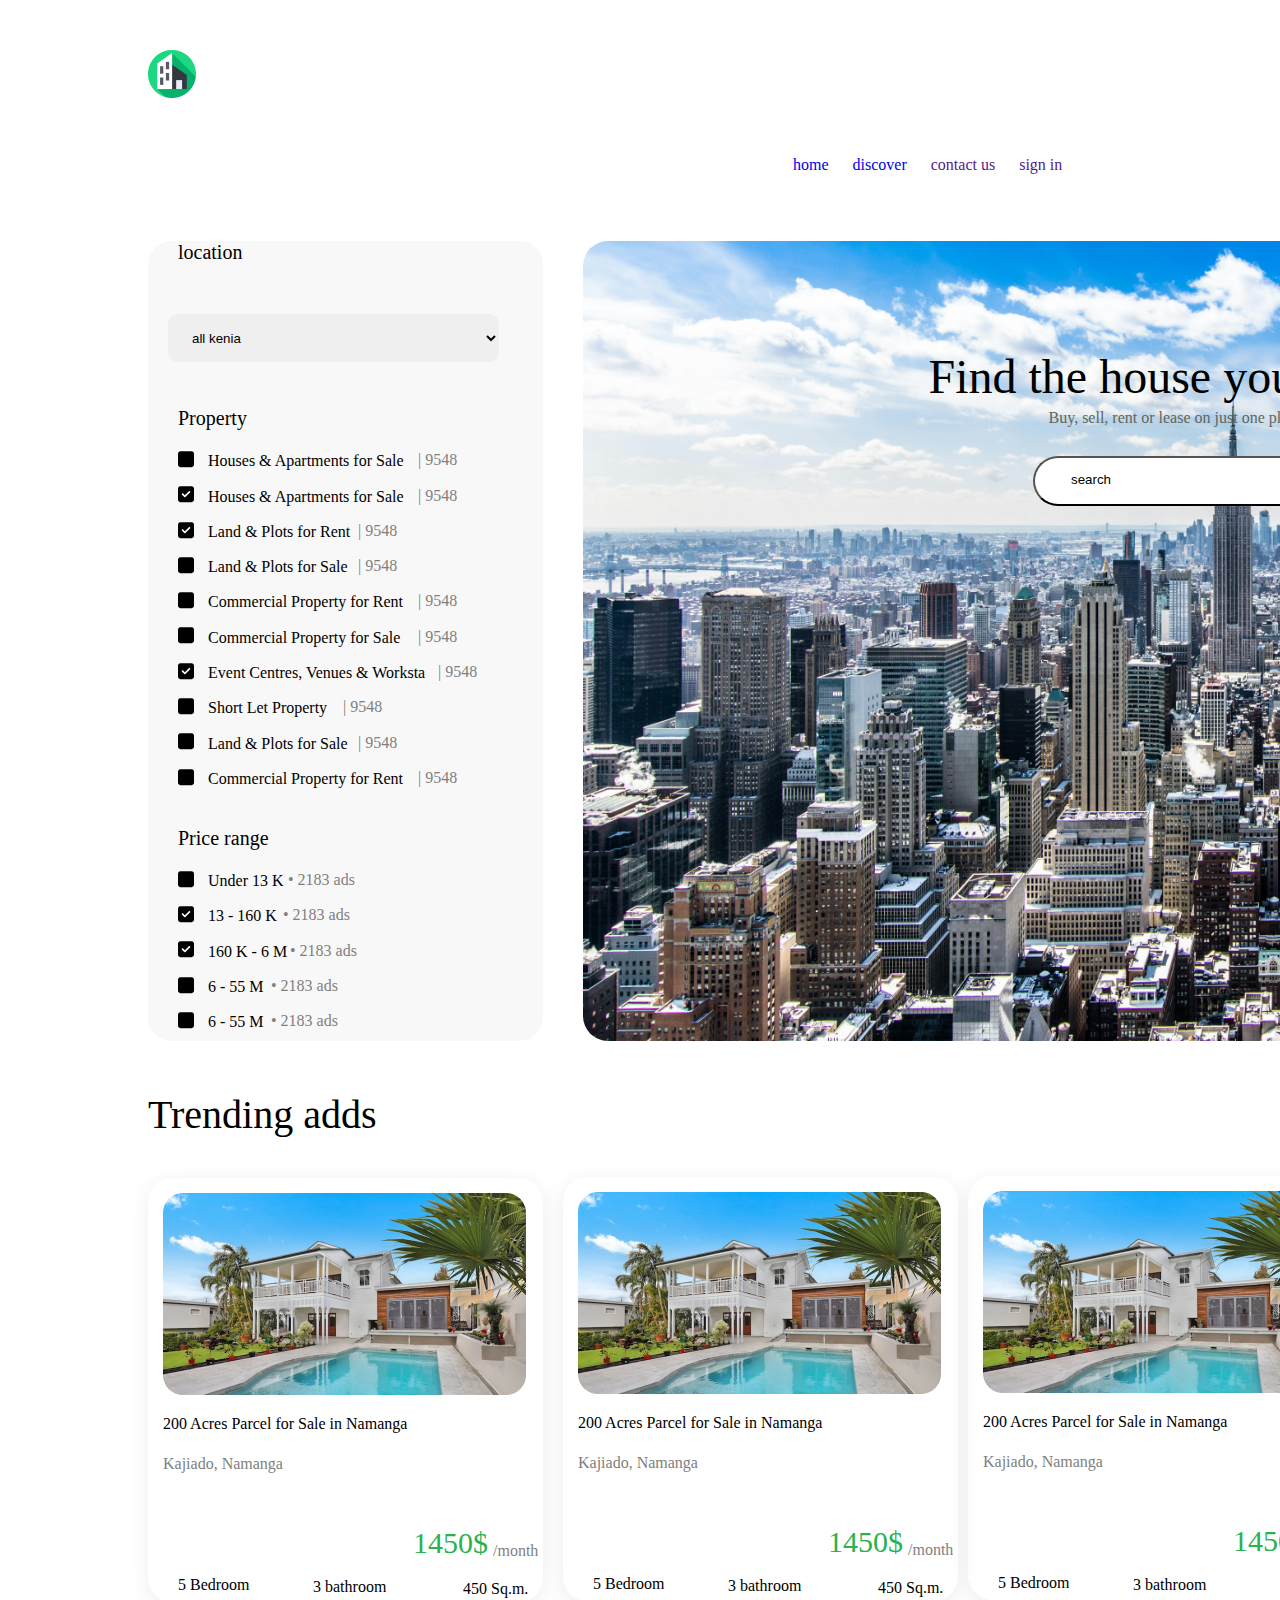
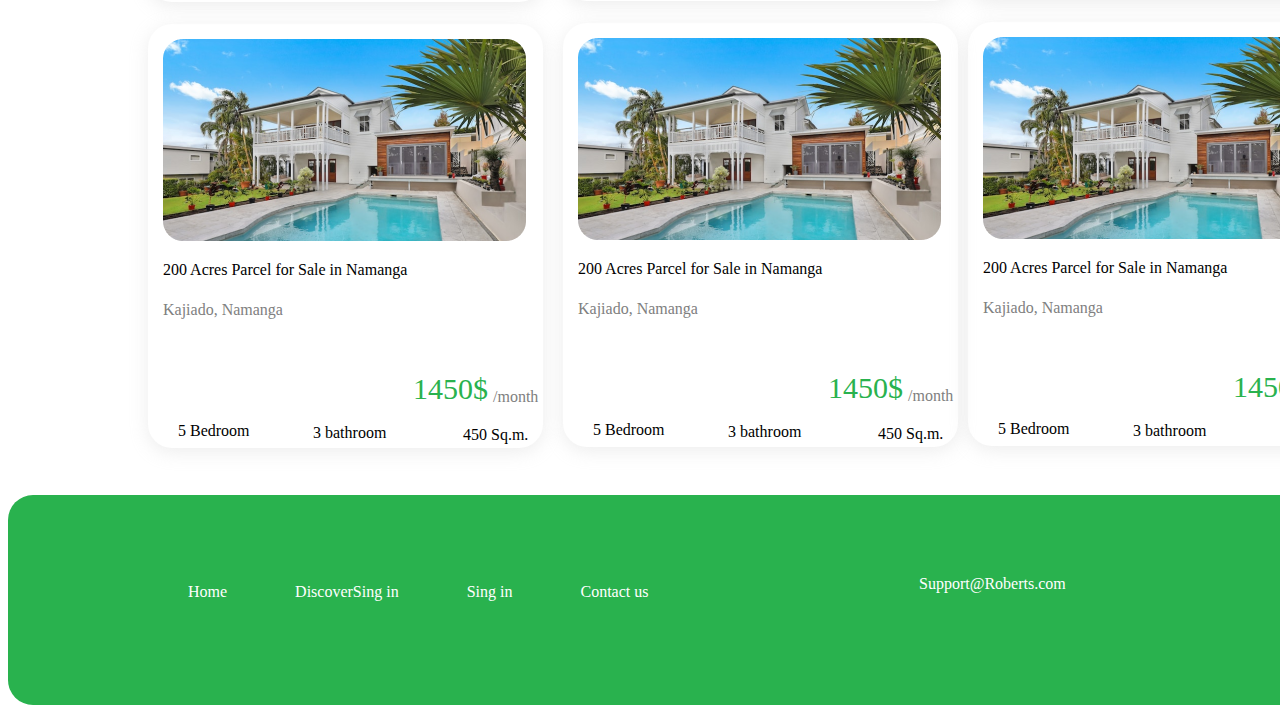
<file: chemi/index.html>
<!DOCTYPE html>
<html lang="en">

<head>
    <meta charset="UTF-8">
    <meta name="viewport" content="width=device-width, initial-scale=1.0">
    <title>Document</title>
    <link rel="stylesheet" href="style.css">
</head>

<body>
    <header>
        <img class="f1" src="foto/apartment (1) 1logo.png" alt="">
        <div class="d1">
            <a class="p1" href="index.html">home</a>
            <a class="p1" href="discover.html">discover</a>
            <a class="p1" href="">contact us</a>
            <a class="p1" href="">sign in</a>
        </div>
        <button class="b1">sell something</button>
    </header>
    <main>
        <div class="d2">
            <p class="p5">location</p>
            <select class="b2">
                <option>all kenia</option>
            </select>
            <p class="p2">Property</p>
            <svg class="l1" xmlns="http://www.w3.org/2000/svg" viewBox="0 0 448 512"><!--!Font Awesome Free 6.5.2 by @fontawesome - https://fontawesome.com License - https://fontawesome.com/license/free Copyright 2024 Fonticons, Inc.--><path d="M0 96C0 60.7 28.7 32 64 32H384c35.3 0 64 28.7 64 64V416c0 35.3-28.7 64-64 64H64c-35.3 0-64-28.7-64-64V96z"/></svg>
            <p class="p3">Houses & Apartments for Sale</p>
            <p class="p4">| 9548</p>
            <svg class="l2" xmlns="http://www.w3.org/2000/svg" viewBox="0 0 448 512"><!--!Font Awesome Free 6.5.2 by @fontawesome - https://fontawesome.com License - https://fontawesome.com/license/free Copyright 2024 Fonticons, Inc.--><path d="M64 32C28.7 32 0 60.7 0 96V416c0 35.3 28.7 64 64 64H384c35.3 0 64-28.7 64-64V96c0-35.3-28.7-64-64-64H64zM337 209L209 337c-9.4 9.4-24.6 9.4-33.9 0l-64-64c-9.4-9.4-9.4-24.6 0-33.9s24.6-9.4 33.9 0l47 47L303 175c9.4-9.4 24.6-9.4 33.9 0s9.4 24.6 0 33.9z"/></svg>
            <p class="p3">Houses & Apartments for Sale</p>
            <p class="p4">| 9548</p>
            <svg class="l2" xmlns="http://www.w3.org/2000/svg" viewBox="0 0 448 512"><!--!Font Awesome Free 6.5.2 by @fontawesome - https://fontawesome.com License - https://fontawesome.com/license/free Copyright 2024 Fonticons, Inc.--><path d="M64 32C28.7 32 0 60.7 0 96V416c0 35.3 28.7 64 64 64H384c35.3 0 64-28.7 64-64V96c0-35.3-28.7-64-64-64H64zM337 209L209 337c-9.4 9.4-24.6 9.4-33.9 0l-64-64c-9.4-9.4-9.4-24.6 0-33.9s24.6-9.4 33.9 0l47 47L303 175c9.4-9.4 24.6-9.4 33.9 0s9.4 24.6 0 33.9z"/></svg>
            <p class="p3">Land & Plots for Rent</p>
            <p class="p6">| 9548</p>
            <svg class="l2" xmlns="http://www.w3.org/2000/svg" viewBox="0 0 448 512"><!--!Font Awesome Free 6.5.2 by @fontawesome - https://fontawesome.com License - https://fontawesome.com/license/free Copyright 2024 Fonticons, Inc.--><path d="M0 96C0 60.7 28.7 32 64 32H384c35.3 0 64 28.7 64 64V416c0 35.3-28.7 64-64 64H64c-35.3 0-64-28.7-64-64V96z"/></svg>
            <p class="p3">Land & Plots for Sale</p>
            <p class="p6">| 9548</p>
            <svg class="l2" xmlns="http://www.w3.org/2000/svg" viewBox="0 0 448 512"><!--!Font Awesome Free 6.5.2 by @fontawesome - https://fontawesome.com License - https://fontawesome.com/license/free Copyright 2024 Fonticons, Inc.--><path d="M0 96C0 60.7 28.7 32 64 32H384c35.3 0 64 28.7 64 64V416c0 35.3-28.7 64-64 64H64c-35.3 0-64-28.7-64-64V96z"/></svg>
            <p class="p3">Commercial Property for Rent</p>
            <p class="p4">| 9548</p>
            <svg class="l2" xmlns="http://www.w3.org/2000/svg" viewBox="0 0 448 512"><!--!Font Awesome Free 6.5.2 by @fontawesome - https://fontawesome.com License - https://fontawesome.com/license/free Copyright 2024 Fonticons, Inc.--><path d="M0 96C0 60.7 28.7 32 64 32H384c35.3 0 64 28.7 64 64V416c0 35.3-28.7 64-64 64H64c-35.3 0-64-28.7-64-64V96z"/></svg>
            <p class="p3">Commercial Property for Sale</p>
            <p class="p4">| 9548</p>
            <svg class="l2" xmlns="http://www.w3.org/2000/svg" viewBox="0 0 448 512"><!--!Font Awesome Free 6.5.2 by @fontawesome - https://fontawesome.com License - https://fontawesome.com/license/free Copyright 2024 Fonticons, Inc.--><path d="M64 32C28.7 32 0 60.7 0 96V416c0 35.3 28.7 64 64 64H384c35.3 0 64-28.7 64-64V96c0-35.3-28.7-64-64-64H64zM337 209L209 337c-9.4 9.4-24.6 9.4-33.9 0l-64-64c-9.4-9.4-9.4-24.6 0-33.9s24.6-9.4 33.9 0l47 47L303 175c9.4-9.4 24.6-9.4 33.9 0s9.4 24.6 0 33.9z"/></svg>
            <p class="p3">Event Centres, Venues & Worksta</p>
            <p class="p7">| 9548</p>
            <svg class="l2" xmlns="http://www.w3.org/2000/svg" viewBox="0 0 448 512"><!--!Font Awesome Free 6.5.2 by @fontawesome - https://fontawesome.com License - https://fontawesome.com/license/free Copyright 2024 Fonticons, Inc.--><path d="M0 96C0 60.7 28.7 32 64 32H384c35.3 0 64 28.7 64 64V416c0 35.3-28.7 64-64 64H64c-35.3 0-64-28.7-64-64V96z"/></svg>
            <p class="p3">Short Let Property</p>
            <p class="p8">| 9548</p>
            <svg class="l2" xmlns="http://www.w3.org/2000/svg" viewBox="0 0 448 512"><!--!Font Awesome Free 6.5.2 by @fontawesome - https://fontawesome.com License - https://fontawesome.com/license/free Copyright 2024 Fonticons, Inc.--><path d="M0 96C0 60.7 28.7 32 64 32H384c35.3 0 64 28.7 64 64V416c0 35.3-28.7 64-64 64H64c-35.3 0-64-28.7-64-64V96z"/></svg>
            <p class="p3">Land & Plots for Sale</p>
            <p class="p6">| 9548</p>
            <svg class="l2" xmlns="http://www.w3.org/2000/svg" viewBox="0 0 448 512"><!--!Font Awesome Free 6.5.2 by @fontawesome - https://fontawesome.com License - https://fontawesome.com/license/free Copyright 2024 Fonticons, Inc.--><path d="M0 96C0 60.7 28.7 32 64 32H384c35.3 0 64 28.7 64 64V416c0 35.3-28.7 64-64 64H64c-35.3 0-64-28.7-64-64V96z"/></svg>
            <p class="p3">Commercial Property for Rent</p>
            <p class="p4">| 9548</p>
            <p class="p9">Price range</p>
            <svg class="l2" xmlns="http://www.w3.org/2000/svg" viewBox="0 0 448 512"><!--box--><path d="M0 96C0 60.7 28.7 32 64 32H384c35.3 0 64 28.7 64 64V416c0 35.3-28.7 64-64 64H64c-35.3 0-64-28.7-64-64V96z"/></svg>
            <p class="p3">Under 13 K </p>
            <p class="p10">• 2183 ads</p>
            <svg class="l2" xmlns="http://www.w3.org/2000/svg" viewBox="0 0 448 512"><!--check box--><path d="M64 32C28.7 32 0 60.7 0 96V416c0 35.3 28.7 64 64 64H384c35.3 0 64-28.7 64-64V96c0-35.3-28.7-64-64-64H64zM337 209L209 337c-9.4 9.4-24.6 9.4-33.9 0l-64-64c-9.4-9.4-9.4-24.6 0-33.9s24.6-9.4 33.9 0l47 47L303 175c9.4-9.4 24.6-9.4 33.9 0s9.4 24.6 0 33.9z"/></svg>
            <p class="p3">13 - 160 K</p>
            <p class="p11">• 2183 ads</p>
            <svg class="l2" xmlns="http://www.w3.org/2000/svg" viewBox="0 0 448 512"><!--check box--><path d="M64 32C28.7 32 0 60.7 0 96V416c0 35.3 28.7 64 64 64H384c35.3 0 64-28.7 64-64V96c0-35.3-28.7-64-64-64H64zM337 209L209 337c-9.4 9.4-24.6 9.4-33.9 0l-64-64c-9.4-9.4-9.4-24.6 0-33.9s24.6-9.4 33.9 0l47 47L303 175c9.4-9.4 24.6-9.4 33.9 0s9.4 24.6 0 33.9z"/></svg>
            <p class="p3">160 K - 6 M </p>
            <p class="p12"> • 2183 ads</p>
            <svg class="l2" xmlns="http://www.w3.org/2000/svg" viewBox="0 0 448 512"><!--box--><path d="M0 96C0 60.7 28.7 32 64 32H384c35.3 0 64 28.7 64 64V416c0 35.3-28.7 64-64 64H64c-35.3 0-64-28.7-64-64V96z"/></svg>
            <p class="p3">6 - 55 M </p>
            <p class="p13">• 2183 ads</p>
            <svg class="l2" xmlns="http://www.w3.org/2000/svg" viewBox="0 0 448 512"><!--box--><path d="M0 96C0 60.7 28.7 32 64 32H384c35.3 0 64 28.7 64 64V416c0 35.3-28.7 64-64 64H64c-35.3 0-64-28.7-64-64V96z"/></svg>
            <p class="p3">6 - 55 M </p>
            <p class="p13">• 2183 ads</p>
        </div>
        <div class="container">
            <img class="foto1" src="foto/pexels-lkloeppel-466685.jpg" alt="">
            <div class="center">Find the house you want easily</div>
            <div class="center1">Buy, sell, rent or lease on just one platform</div>
            <button class="search">
                <p class="p25">search<svg class="logo5" xmlns="http://www.w3.org/2000/svg" viewBox="0 0 512 512"><!--!Font Awesome Free 6.5.2 by @fontawesome - https://fontawesome.com License - https://fontawesome.com/license/free Copyright 2024 Fonticons, Inc.--><path d="M416 208c0 45.9-14.9 88.3-40 122.7L502.6 457.4c12.5 12.5 12.5 32.8 0 45.3s-32.8 12.5-45.3 0L330.7 376c-34.4 25.2-76.8 40-122.7 40C93.1 416 0 322.9 0 208S93.1 0 208 0S416 93.1 416 208zM208 352a144 144 0 1 0 0-288 144 144 0 1 0 0 288z"/></svg></p>
            
            </button>
        </div>
        <p class="pp">Trending adds</p>
        <div class="d3">
            <img class="f3" src="foto/Rectangle 541.png" alt="">
            <p class="p14">200 Acres Parcel for Sale in Namanga</p>
            <p class="p15">Kajiado, Namanga</p>
            <p class="p16">1450$</p>
            <p class="p17">/month</p>
            <p class="p18">5 Bedroom</p>
            <p class="p19">3 bathroom</p>
            <p class="p20">450 Sq.m.</p>
        </div>
        <div class="d4">
            <img class="f3" src="foto/Rectangle 541.png" alt="">
            <p class="p14">200 Acres Parcel for Sale in Namanga</p>
            <p class="p15">Kajiado, Namanga</p>
            <p class="p16">1450$</p>
            <p class="p17">/month</p>
            <p class="p18">5 Bedroom</p>
            <p class="p19">3 bathroom</p>
            <p class="p20">450 Sq.m.</p>
        </div> 
        <div class="d5">
            <img class="f3" src="foto/Rectangle 541.png" alt="">
            <p class="p14">200 Acres Parcel for Sale in Namanga</p>
            <p class="p15">Kajiado, Namanga</p>
            <p class="p16">1450$</p>
            <p class="p17">/month</p>
            <p class="p18">5 Bedroom</p>
            <p class="p19">3 bathroom</p>
            <p class="p20">450 Sq.m.</p>
        </div> <div class="d6">
            <img class="f3" src="foto/Rectangle 541.png" alt="">
            <p class="p14">200 Acres Parcel for Sale in Namanga</p>
            <p class="p15">Kajiado, Namanga</p>
            <p class="p16">1450$</p>
            <p class="p17">/month</p>
            <p class="p18">5 Bedroom</p>
            <p class="p19">3 bathroom</p>
            <p class="p20">450 Sq.m.</p>
        </div>
        <div class="d7">
            <img class="f3" src="foto/Rectangle 541.png" alt="">
            <p class="p14">200 Acres Parcel for Sale in Namanga</p>
            <p class="p15">Kajiado, Namanga</p>
            <p class="p16">1450$</p>
            <p class="p17">/month</p>
            <p class="p18">5 Bedroom</p>
            <p class="p19">3 bathroom</p>
            <p class="p20">450 Sq.m.</p>
        </div>
        <div class="d8">
            <img class="f3" src="foto/Rectangle 541.png" alt="">
            <p class="p14">200 Acres Parcel for Sale in Namanga</p>
            <p class="p15">Kajiado, Namanga</p>
            <p class="p16">1450$</p>
            <p class="p17">/month</p>
            <p class="p18">5 Bedroom</p>
            <p class="p19">3 bathroom</p>
            <p class="p20">450 Sq.m.</p>
        </div> 
        <div class="d9">
            <img class="f3" src="foto/Rectangle 541.png" alt="">
            <p class="p14">200 Acres Parcel for Sale in Namanga</p>
            <p class="p15">Kajiado, Namanga</p>
            <p class="p16">1450$</p>
            <p class="p17">/month</p>
            <p class="p18">5 Bedroom</p>
            <p class="p19">3 bathroom</p>
            <p class="p20">450 Sq.m.</p>
        </div> 
        <div class="d10">
            <img class="f3" src="foto/Rectangle 541.png" alt="">
            <p class="p14">200 Acres Parcel for Sale in Namanga</p>
            <p class="p15">Kajiado, Namanga</p>
            <p class="p16">1450$</p>
            <p class="p17">/month</p>
            <p class="p18">5 Bedroom</p>
            <p class="p19">3 bathroom</p>
            <p class="p20">450 Sq.m.</p>
        </div>
    </main>
    <footer>
        <div class="d11">
            <div class="d12">
                <p class="p21">Home</p>
                <p class="p21">DiscoverSing in</p>
                <p class="p21">Sing in</p>
                <p class="p21">Contact us</p>
            </div>
            <p class="p22">Support@Roberts.com</p>
            <div class="d13">
                <p class="p23">Facebook</p>
                <p class="p23"> instagram</p>
                <p class="p23">YouTube</p>
                <p class="p23"> Twitter</p>
            </div>
            
        </div>
    </footer>
</body>
</html>
</file>
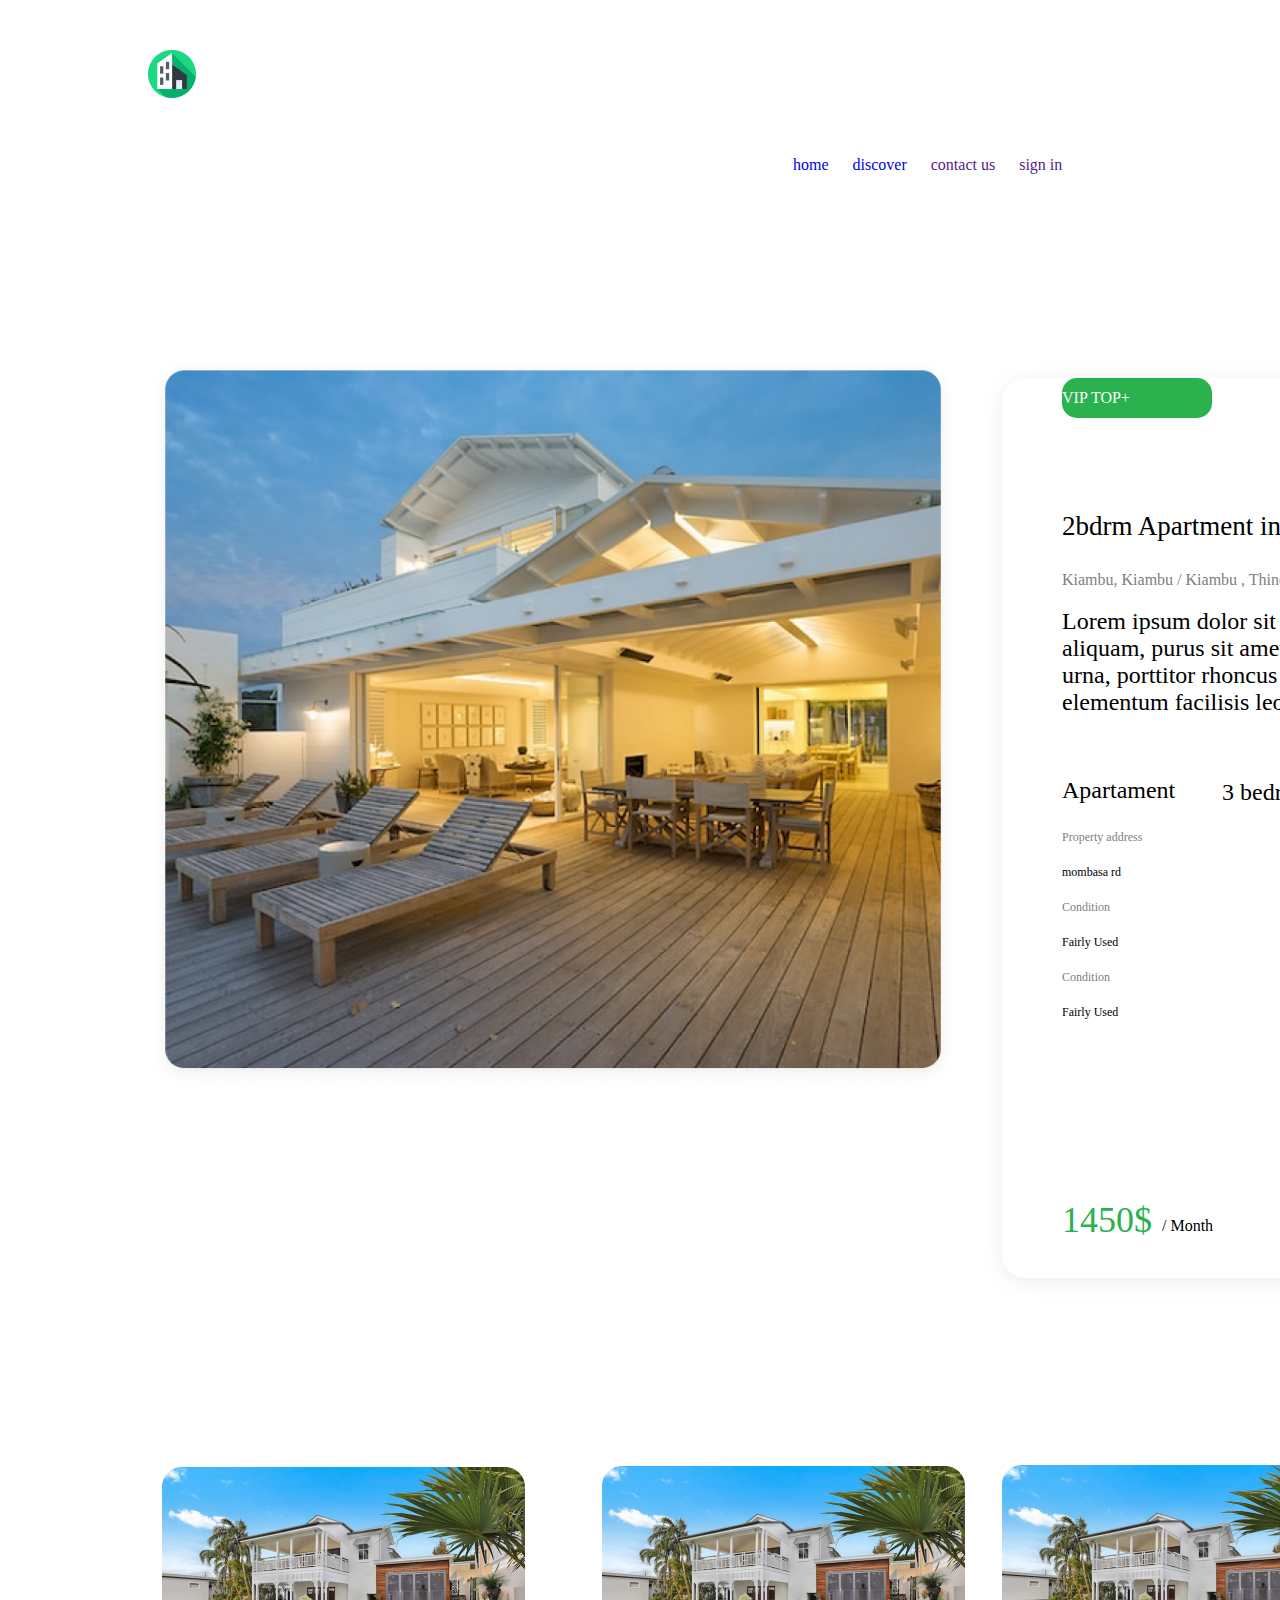
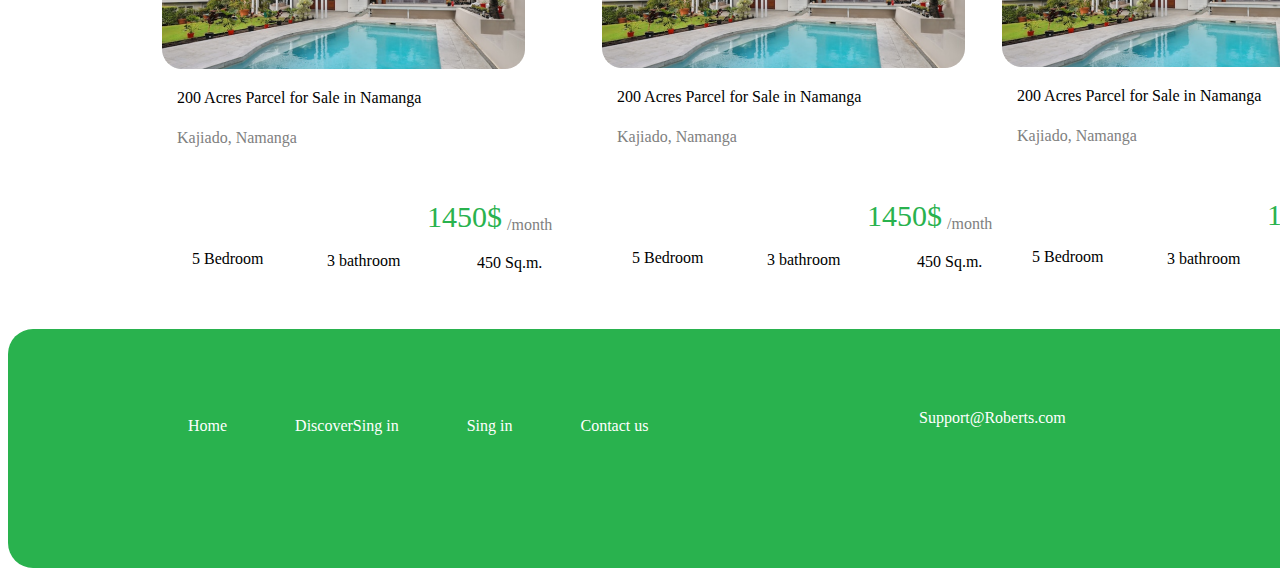
<file: chemi/discover.html>
<!DOCTYPE html>
<html lang="en">
<head>
    <meta charset="UTF-8">
    <meta name="viewport" content="width=device-width, initial-scale=1.0">
    <title>Document</title>
    <link rel="stylesheet" href="s.css">
</head>
<body>
    <header>
        <img class="f1" src="foto/apartment (1) 1logo.png" alt="">
        <div class="d1">
            <a class="p1" href="index.html">home</a>
            <a class="p1" href="discover.html">discover</a>
            <a class="p1" href="">contact us</a>
            <a class="p1" href="">sign in</a>
        </div>
        <button class="b1">sell something</button>
    </header>
    <main>
        <img class="f2" src="foto/Rectangle 431.png" alt="">
        <div class="d2">
            <div class="d3">
                <p class="p2">VIP TOP+</p>  
            </div>  
            <div class="d4">
                <p class="p3">Posted 1 hour ago</p>
            </div>
            <div class="d5">
                <svg class="l1" xmlns="http://www.w3.org/2000/svg" viewBox="0 0 576 512"><path d="M288 80c-65.2 0-118.8 29.6-159.9 67.7C89.6 183.5 63 226 49.4 256c13.6 30 40.2 72.5 78.6 108.3C169.2 402.4 222.8 432 288 432s118.8-29.6 159.9-67.7C486.4 328.5 513 286 526.6 256c-13.6-30-40.2-72.5-78.6-108.3C406.8 109.6 353.2 80 288 80zM95.4 112.6C142.5 68.8 207.2 32 288 32s145.5 36.8 192.6 80.6c46.8 43.5 78.1 95.4 93 131.1c3.3 7.9 3.3 16.7 0 24.6c-14.9 35.7-46.2 87.7-93 131.1C433.5 443.2 368.8 480 288 480s-145.5-36.8-192.6-80.6C48.6 356 17.3 304 2.5 268.3c-3.3-7.9-3.3-16.7 0-24.6C17.3 208 48.6 156 95.4 112.6zM288 336c44.2 0 80-35.8 80-80s-35.8-80-80-80c-.7 0-1.3 0-2 0c1.3 5.1 2 10.5 2 16c0 35.3-28.7 64-64 64c-5.5 0-10.9-.7-16-2c0 .7 0 1.3 0 2c0 44.2 35.8 80 80 80zm0-208a128 128 0 1 1 0 256 128 128 0 1 1 0-256z"/></svg>
                <p class="p4">842 view</p>
            </div>
            <p class="p5">2bdrm Apartment in Yatch, Thindigua/Kasarini for Rent</p>
            <p class="p6">Kiambu, Kiambu / Kiambu , Thindigua/Kasarini</p>
            <p class="p7">Lorem ipsum dolor sit amet, consectetur adipiscing elit ut aliquam, purus sit amet luctus venenatis, lectus magna fringilla urna, porttitor rhoncus dolor purus non enim praesent elementum facilisis leo, vel fringilla est ullamcorper eget</p>
            <div>
                <p class="p8">Apartament</p>
                <p class="p9">3 bedroom</p>
                <p class="p10">2 bathroom</p>
                <p class="p11">Parking</p>
            </div>
            <div class="d6">
                <p class="p13">Property address</p>
                <p class="p12">mombasa rd</p>
                <p class="p13">Condition</p>
                <p class="p12">Fairly Used</p>
                <p class="p13">Condition</p>
                <p class="p12">Fairly Used</p>
            </div>
            <div class="d7">
                <p class="p14">Facilities</p>
                <p class="p15">24-hour Electricity,</p>
                <p class="p15"> Dining Area,</p> 
                <p class="p15">En Suite,</p>
                <p class="p15">Hot Water,</p>
                <p class="p15"> Kitchen Cabinets,</p>
                <p class="p15"> Kitchen Shelf,</p>
                <p class="p15"> Microwave,</p>
                <p class="p15">Refrigerator</p>
            </div>
            <div class="d8">
                <p class="p16">Estate name</p>
                <p class="p17">Next Gen</p>
                <p class="p16">Furnishing</p>
                <p class="p17">Semi-Furnished</p>
                <p class="p16"> Property size</p>
                <p class="p17">220 sq.m.</p>
            </div>
            <div class="d9">
                <p class="p18">1450$</p>
                <p class="p19">/ Month</p>
            </div>
            <button class="b2">Sent message</button>
            <button class="b3">call</button>
            <div class="d10">
                <img class="f3" src="foto/Rectangle 541.png" alt="">
                <p class="p20">200 Acres Parcel for Sale in Namanga</p>
                <p class="p21">Kajiado, Namanga</p>
                <p class="p22">1450$</p>
                <p class="p23">/month</p>
                <p class="p24">5 Bedroom</p>
                <p class="p25">3 bathroom</p>
                <p class="p26">450 Sq.m.</p>
            </div>
            <div class="d11">
                <img class="f3" src="foto/Rectangle 541.png" alt="">
                <p class="p20">200 Acres Parcel for Sale in Namanga</p>
                <p class="p21">Kajiado, Namanga</p>
                <p class="p22">1450$</p>
                <p class="p23">/month</p>
                <p class="p24">5 Bedroom</p>
                <p class="p25">3 bathroom</p>
                <p class="p26">450 Sq.m.</p>
            </div> <div class="d12">
                <img class="f3" src="foto/Rectangle 541.png" alt="">
                <p class="p20">200 Acres Parcel for Sale in Namanga</p>
                <p class="p21">Kajiado, Namanga</p>
                <p class="p22">1450$</p>
                <p class="p23">/month</p>
                <p class="p24">5 Bedroom</p>
                <p class="p25">3 bathroom</p>
                <p class="p26">450 Sq.m.</p>
            </div> <div class="d13">
                <img class="f3" src="foto/Rectangle 541.png" alt="">
                <p class="p20">200 Acres Parcel for Sale in Namanga</p>
                <p class="p21">Kajiado, Namanga</p>
                <p class="p22">1450$</p>
                <p class="p23">/month</p>
                <p class="p24">5 Bedroom</p>
                <p class="p25">3 bathroom</p>
                <p class="p26">450 Sq.m.</p>
            </div>
        </div>
    </main>   
    <footer>
        <div class="d14">
            <div class="d16">
                <p class="p28">Home</p>
                <p class="p28">DiscoverSing in</p>
                <p class="p28">Sing in</p>
                <p class="p28">Contact us</p>
            </div>
            <p class="p27">Support@Roberts.com</p>
            <div class="d15">
                <p class="p29">Facebook</p>
                <p class="p29"> instagram</p>
                <p class="p29">YouTube</p>
                <p class="p29"> Twitter</p>
            </div>
           
        </div>
    </footer>
</body>
</html>
</file>
<file: chemi/style.css>
.f1 {
    width:48px;
margin-top: 42px;
margin-left: 140px;
gap: 0px;
opacity: 0px;


}
.f2{
    margin-top: -1300px;
    margin-left: 600px;
    height: 800px;
    width: 650px;
}
.d1 {
width: 370px;
height: 22px;
margin-top: 54px;
margin-left: 775px;
gap: 0px;
opacity: 0px;

}
.d2{}

.p1 {
    text-decoration: none;
    padding-left: 10px;
    padding-right: 10px;
    padding-top: 10px;
}
.p2{
    width: 68px;
font-size: 20px;
 margin-top: 45px;
margin-left: 30px;
gap: 0px;
opacity: 0px;
}
.p3{
    margin-left: 60px;
    margin-top: -20px;
    color: black;
}
.p4{
    color: gray;
    margin-left: 270px;
    margin-top: -35px;
}
.p5{
    margin-left: 30px;
    margin-top: 30px;
    font-size: 20px;
}
.p6{
    color: gray;
    margin-left: 210px;
    margin-top: -35px;
}
.p7{
    color: gray;
    margin-left: 290px;
    margin-top: -35px;
}
.p8{
    color: gray;
    margin-left: 195px;
    margin-top: -35px;
}
.p9{
    font-size: 20px;
    margin-left: 30px;
    margin-top: 40px
}
.p10{
    color: gray;
    margin-left: 140px;
    margin-top: -35px;
}
.p11{
    color: gray;
    margin-left: 135px;
    margin-top: -35px;
}
.p12{
    color: gray;
    margin-left: 142px;
    margin-top: -35px;
}
.p13{
    color: gray;
    margin-left: 123px;
    margin-top: -35px;
}
.pp{
    font-size: 40px;
    margin-left: 140px;
    margin-top: 50px;
}
.p14{
    
    padding-left:15px;
    width: 303px;
height: 24px;
top: 1195px;
left: 160px;
gap: 0px;
opacity: 0px;
}
.p15{
    
    padding-left:15px;
    color: gray;
}
.p16{
    
    padding-left:15px;
    font-size: 30px;
    width: 124px;
height: 36px;
margin-top: 53px;
margin-left: 250px;
color: #29B24E;
gap: 0px;
opacity: 0px;
}
.p17{
    
    padding-left:15px;
    margin-top: -50px;
    color: gray;
    margin-left: 330px;
}
.p18{
    width: 77px;
height: 21px;
margin-top: 10px;
margin-left: 15px;
gap: 0px;
opacity: 0px;
padding-left:15px;
}
.p19{
    width: 77px;
height: 21px;
margin-top: -35px;
margin-left: 150px;
gap: 0px;
opacity: 0px;
padding-left:15px;
}
.p20{
    width: 77px;
height: 21px;
margin-top: -35px;
margin-left: 300px;
gap: 0px;
opacity: 0px;
padding-left:15px;
}
.p21{
    color: white;
    padding: 10px;
}
.p22{
    color: white;
    width: 158px;
height: 21px;
margin-top: -3px;
margin-left: 881px;
gap: 0px;
opacity: 0px;
}
.p23{
    color: white;
    padding: 10px;
}
.p24{
    
    padding-left:15px;
    margin-top: -50px;
    color: gray;
    margin-left: 330px;
}
.b1 {

    background-color: #29B24E;
    width:156px;
height: 47px;
margin-top: -80px;
margin-left: 1626px;
padding: 13px 26px 13px 26px;
gap: 10px;
border-radius: 12px;
opacity: 0px;

}

.d2 {
    width: 395px;
    height: 800px;
    margin-top: 30px;
    margin-left: 140px;
    gap: 0px;
    border-radius: 24px;
    opacity: 0px;
    background-color: #F8F8F8;
}
.d3{
    width: 395px;
height: 424px;

margin-left: 140px;
gap: 0px;
border-radius: 24px;
opacity: 0px;
box-shadow: 0px 4px 18px 0px #C2C2C24D;

}
.d4{
    width: 395px;
height: 424px;
margin-top: -425px;
margin-left: 555px;
gap: 0px;
border-radius: 24px;
opacity: 0px;
box-shadow: 0px 4px 18px 0px #C2C2C24D;
}
.d5{
    width: 395px;
    height: 424px;
    margin-top: -425px;
    margin-left: 960px;
    gap: 0px;
    border-radius: 24px;
    opacity: 0px;
    box-shadow: 0px 4px 18px 0px #C2C2C24D;
}
.d6{
    width: 395px;
    height: 424px;
    margin-top: -425px;
    margin-left: 1360px;
    gap: 0px;
    border-radius: 24px;
    opacity: 0px;
    box-shadow: 0px 4px 18px 0px #C2C2C24D;
}
.d7{
    width: 395px;
height: 424px;
margin-top: 25px;
margin-left: 140px;
gap: 0px;
border-radius: 24px;
opacity: 0px;
box-shadow: 0px 4px 18px 0px #C2C2C24D;
}
.d8{
    width: 395px;
height: 424px;
margin-top: -425px;
margin-left: 555px;
gap: 0px;
border-radius: 24px;
opacity: 0px;
box-shadow: 0px 4px 18px 0px #C2C2C24D;
}
.d9{
    width: 395px;
    height: 424px;
    margin-top: -425px;
    margin-left: 960px;
    gap: 0px;
    border-radius: 24px;
    opacity: 0px;
    box-shadow: 0px 4px 18px 0px #C2C2C24D;
}
.d10{
    width: 395px;
    height: 424px;
    margin-top: -425px;
    margin-left: 1360px;
    gap: 0px;
    border-radius: 24px;
    opacity: 0px;
    box-shadow: 0px 4px 18px 0px #C2C2C24D;
}
.d11{
    border-radius: 25px;
    padding: 30px;
    width: 1920px;
    height: 150px;
    margin-top: 50px;
    gap: 0px;
    opacity: 0px;  
    background: #29B24E; 
    z-index: 1;
}
.d12{

    display: flex;
    flex-direction: row;
height: 21px;
margin-top: 32px;
margin-left: 140px;
gap: 48px;
opacity: 0px;
}
.d13{
    display: flex;
    flex-direction: row;
height: 21px;
margin-top: -55px;
margin-left: 1386px;
gap: 0px;
opacity: 0px;

}
.b2 {
    width: 331px;
    height: 48px;
    margin-top: 30px;
    margin-left: 20px;
    gap: 0px;
    border-radius: 10px;
    border: 1px;
    opacity: 0px;
    padding-left: 20px;

}
.l1{
    background-color: white;
    border: 1px;
    border-color: #29B24E;
    width: 16px;
    margin-left: 30px;
}
.l2{
    color: #29B24E;
    border: 1px;
    border-color: #29B24E;
    width: 16px;
    margin-left: 30px;
}
.container {
    margin-top: -800px;
    margin-left: 575px;
    width: 1200px;
    height: 800px;
    position: relative;
  }
  .foto1{
    border-radius: 25px;
    width: 1200px;
    height: 800px;
  }
  .center {
    font-size: 48px;
    position: absolute;
    margin-top: -55%;
    margin-left: 60%;
    transform: translate(-50%, -50%);
    width: 749px;
height: 72px;
gap: 0px;
  }
.center1{
    color: #5e6660;
    font-size: 16px;
    position: absolute;
    margin-top: -50%;
    margin-left: 70%;
    transform: translate(-50%, -50%);
    width: 749px;
height: 72px;
gap: 0px;
}
.search{
    position: absolute;
    border-radius: 25px;
    height: 50px;
    margin-top: 20%;
    margin-left: -50%;
    transform: translate(-50%, -50%);
    width: 300px;
    background-color: white;
}
.logo5{
    margin-top: -100px;
    margin-left: 260px;
    width: 18px;
    height: 18px;
}
.p25{
 width: 100px;
}
  .f3{
    width: 363px;
    height: 202px;
    
    padding-top: 15px;
    padding-left:15px;

    gap: 0px;
    border-radius: 20px 0px 0px 0px;
    opacity: 0px;
    
  }
.line{
    width: 203px;
    height: 21px;
    margin-top: 60px;
    margin-left: 859px;
    gap: 0px;
    opacity: 0px;
    color: white;
}
</file>
<file: chemi/s.css>
.f1 {
    height: 48px;
    width:48px;
margin-top: 42px;
margin-left: 140px;
gap: 0px;
opacity: 0px;
}
.f2{
    width: 810px;
    height: 732px;
    margin-top: 146px;
    margin-left: 140px;
    gap: 0px;
    border-radius: 20px 0px 0px 0px;
    opacity: 0px;

}
.d1 {
    width: 370px;
    height: 22px;
    margin-top: 54px;
    margin-left: 775px;
    gap: 0px;
    opacity: 0px;
}
.d2{
    width: 786px;
height: 900px;
margin-top: -775px;
margin-left: 994px;
gap: 0px;
border-radius: 24px;
opacity: 0px;
box-shadow: 0px 4px 18px 0px #C2C2C24D;
}
.d3{
    display: flex;
    align-items: center;
    width: 150px;
    height: 40px;
    margin-top: 60px;
    margin-left: 60px;
    gap: 0px;
    border-radius: 15px;
    opacity: 0px;
    background-color: #29B24E;
}
.d4{
    width: 200px;
    height: 23px;
    margin-top: px;
    margin-left: 310px;
    gap: 0px;
    opacity: 0.6px;   
}
.d5{
margin-top: -20px;
}
.d8{
    margin-top: -360px;
    margin-left: 600px;
    width: 100px;
}
.d9{
    width: 200px;
    margin-left: 60px;
    margin-top: 170px;
}
.d10{
    width: 395px;
    height: 424px;
    margin-top: 150px;
    margin-left: -840px;
    gap: 0px;
    border-radius: 24px;
    opacity: 0px;
    box-shadow: 0px 4px 18px 0px x #C2C2C24D;
}
.d11{
    width: 395px;
    height: 424px;
    margin-top: -425px;
    margin-left: -400px;
    gap: 0px;
    border-radius: 24px;
    opacity: 0px;
    box-shadow: 0px 4px 18px 0px x #C2C2C24D;;
}
.d12{
    width: 395px;
    height: 424px;
    margin-top: -425px;
    margin-left: 0px;
    gap: 0px;
    border-radius: 24px;
    opacity: 0px;
    box-shadow: 0px 4px 18px 0px x #C2C2C24D;;
}
.d13{
    width: 395px;
    height: 424px;
    margin-top: -425px;
    margin-left: 400px;
    gap: 0px;
    border-radius: 24px;
    opacity: 0px;
    box-shadow: 0px 4px 18px 0px x #C2C2C24D;;
}
.d14{
    border-radius: 25px;
    padding: 30px;
    width: 1920px;
    height: 179px;
margin-top: 651px;
gap: 0px;
opacity: 0px;

    gap: 0px;
    opacity: 0px;  
    background: #29B24E; 
    z-index: 1;
}
.d15{
    display: flex;
    flex-direction: row;
height: 21px;
margin-top: -55px;
margin-left: 1386px;
gap: 0px;
opacity: 0px;

}
.d16{

    display: flex;
    flex-direction: row;
height: 21px;
margin-top: 32px;
margin-left: 140px;
gap: 48px;
opacity: 0px;
}
.p1 {
    text-decoration: none;
    padding-left: 10px;
    padding-right: 10px;
    padding-top: 10px;
}
.p2{
    color: white;
}
.p3{
    color: gray;
}
.p4{
    color: gray;
    width: 100px;
height: 16px;
 margin-top: -20px;
 margin-left: 675px;
gap: 0px;
opacity: 0px;
}
.p5{
    font-size: 27px;
    width: 618px;
height: 33px;
margin-top: 60px;
margin-left: 60px;
gap: 0px;
opacity: 0.9px;
}
.p6{
    color: gray;
    width: 326px;
height: 21px;
margin-top: 10px;
margin-left: 60px;
gap: 0px;
opacity: 0.6px;
}
.p7{
    font-size: 24px;
    width: 611px;
height: 69px;
margin-top: 10px;
margin-left: 60px;
gap: 0px;
opacity: 0.8px;
}
.p8{
    width: 87px;
    height: 23px;
    margin-top: 100px;
    margin-left: 60px;
    gap: 0px;
    opacity: 0.8px;    
    font-size: 24px;
}
.p9{
    width: 200px;
    height: 23px;
    margin-top: -45px;
    margin-left: 220px;
    gap: 0px;
    opacity: 0.8px;
    font-size: 24px;
}
.p10{
    width: 200px;
    height: 23px;
    margin-top: -45px;
    margin-left: 370px;
    gap: 0px;
    opacity: 0.8px;
    font-size: 24px;
}
.p11{
    width: 200px;
    height: 23px;
    margin-top: -45px;
    margin-left: 550px;
    gap: 0px;
    opacity: 0.8px;
    font-size: 24px;
}
.p12{
    width: 200px;
    height: 23px;
    margin-top: px;
    margin-left: 60px;
    gap: 0px;
    font-size: 12px;
}
.p13{
    color: gray;
    width: 200px;
    height: 23px;
    margin-top: px;
    margin-left: 60px;
    gap: 0px;
    opacity: 0.8px;
    font-size: 12px;
}
.p14{
    color: gray;
    width: 52px;
height: 23px;
margin-top: -200px;
margin-left: 400px;
gap: 0px;
opacity: 0.6px;
}
.p15{
    width: 200px;
height: 23px;
margin-top: px;
margin-left: 400px;
gap: 0px;
opacity: 0.6px;
}
.p16{
    color: gray;
    width: 200px;
    height: 23px;
    gap: 0px;
    opacity: 0.8px;
    font-size: 12px;
}
.p17{
    width: 200px;
    height: 23px;
    gap: 0px;
    font-size: 12px;
}
.p18{
color: #29B24E;
font-size: 36px;
}
.p19{
    margin-top: -60px;
margin-left: 100px;
}
.p20{
    
    padding-left:15px;
    width: 303px;
height: 24px;
top: 1195px;
left: 160px;
gap: 0px;
opacity: 0px;
}
.p21{
    
    padding-left:15px;
    color: gray;
}
.p22{
    
    padding-left:15px;
    font-size: 30px;
    width: 124px;
height: 36px;
margin-top: 53px;
margin-left: 250px;
color: #29B24E;
gap: 0px;
opacity: 0px;
}
.p23{
    
    padding-left:15px;
    margin-top: -50px;
    color: gray;
    margin-left: 330px;
}
.p24{
    width: 77px;
height: 21px;
margin-top: 10px;
margin-left: 15px;
gap: 0px;
opacity: 0px;
padding-left:15px;
}
.p25{
    width: 77px;
height: 21px;
margin-top: -35px;
margin-left: 150px;
gap: 0px;
opacity: 0px;
padding-left:15px;
}
.p26{
    width: 77px;
height: 21px;
margin-top: -35px;
margin-left: 300px;
gap: 0px;
opacity: 0px;
padding-left:15px;
}
.p27{
    color: white;
    width: 158px;
height: 21px;
margin-top: -3px;
margin-left: 881px;
gap: 0px;
opacity: 0px;
}
.p28{
    color: white;
    padding: 10px;
}
.p29{
        color: white;
        padding: 10px;
}
.b1 {
    background-color: #29B24E;
    width:156px;
    height: 47px;
    margin-top: -80px;
    margin-left: 1626px;
    padding: 13px 26px 13px 26px;
    gap: 10px;
    border-radius: 12px;
    opacity: 0px;
}
.b2{
    width: 153px;
    height: 47px;
    margin-top: -150px;
    margin-left: 500px;
    padding: 13px 26px 13px 26px;
    gap: 10px;
    border-radius: 12px;
    border: 1px;
    opacity: 0px;
    color: #29B24E;
}
.b3{
    width: 80px;
    height: 47px;
    margin-top: -100px;
    margin-left: 670px;
    padding: 13px 26px 13px 26px;
    gap: 10px;
    border-radius: 12px;
    border: 1px;
    opacity: 0px;
    color: white;
    background-color: #29B24E;
}
.l1{
    color: gray;
    width: 16px;
height: 16px;
 margin-top: -30px;
 margin-left: 650px;
gap: 0px;
opacity: 0px;
}
</file>
